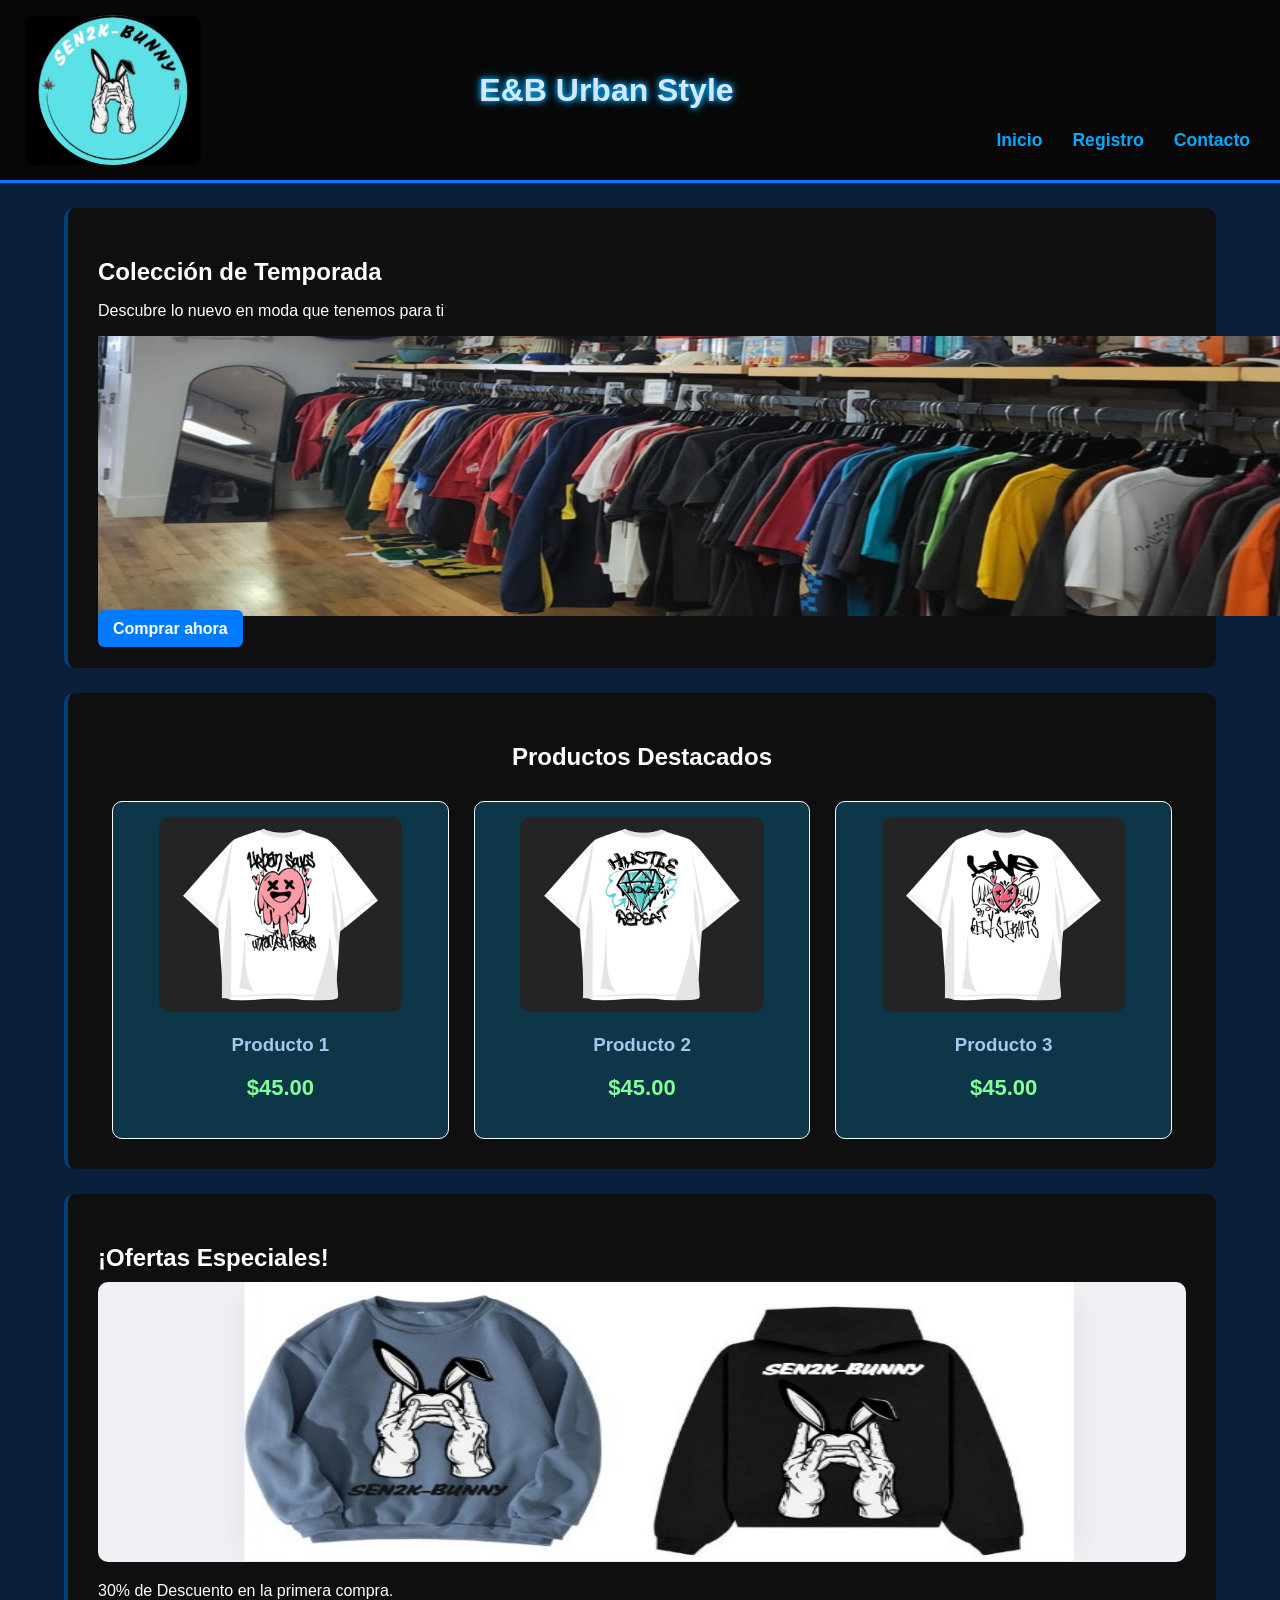
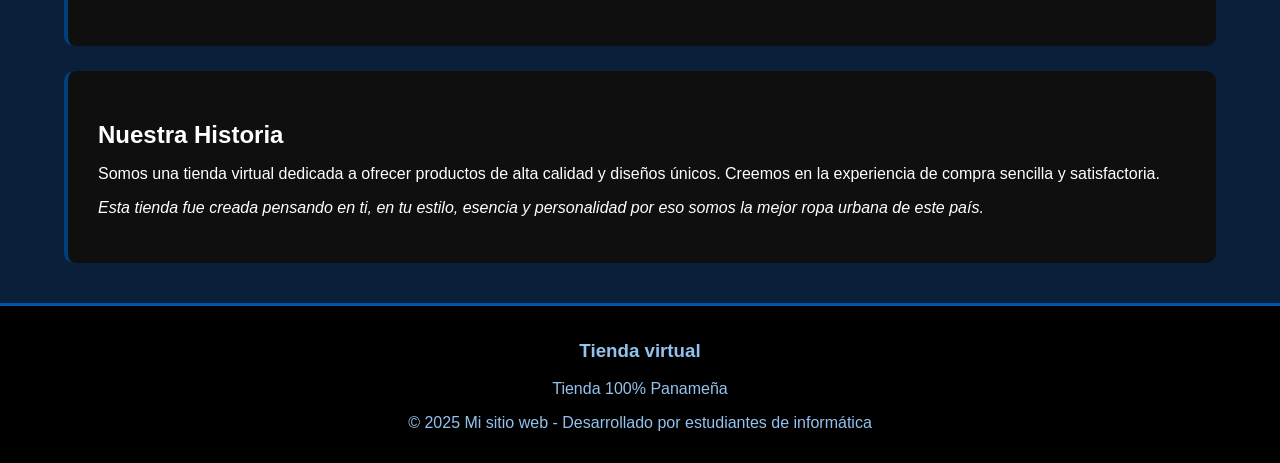
<file: index.html>
<!DOCTYPE html>
<html lang="es">
<head>
    <meta charset="UTF-8">
    <title>Tienda Urbana - Inicio</title>
    <link rel="stylesheet" href="estilos.css"> 
</head>                                                                                                                                                                                                     
<body>

    <header id="cabecera-principal">

        <div class="header-contenedor">

            <img src="foto.jpeg" class="header-imagen" alt="500" height="500">

            <h1 class="header-titulo">E&B Urban Style</h1>

            <nav class="menu-navegacion">
                <ul>
                    <li><a href="index.html">Inicio</a></li>
                    <li><a href="registro.html">Registro</a></li>
                    <li><a href="contacto.html">Contacto</a></li>
                </ul>
            </nav>

        </div>

    </header>


    <main class="contenedor-principal">
        
        <section id="seccion-hero" class="seccion-destacada">
            <h2>Colección de Temporada</h2>
            <p>Descubre lo nuevo en moda que tenemos para ti</p>
            <img src="heroo.jpeg" alt="Persona usando la última colección de ropa" width="1300" height="280">
            <a href="tienda.html" class="boton-comprar">Comprar ahora</a>
        </section>

        <section id="productos-destacados" class="seccion-productos">
            <h2 style="text-align:center;">Productos Destacados</h2>

            <div class="cuadricula-productos">

                <a href="producto1.html" class="producto-item">
                    <img src="producto1.jpeg" alt="Producto 1">
                    <h3>Producto 1</h3>
                    <p class="precio">$45.00</p>
                </a>

                <a href="producto2.html" class="producto-item">
                    <img src="producto2.jpeg" alt="Producto 2">
                    <h3>Producto 2</h3>
                    <p class="precio">$45.00</p>
                </a>

                <a href="producto3.html" class="producto-item">
                    <img src="producto3.jpeg" alt="Producto 3">
                    <h3>Producto 3</h3>
                    <p class="precio">$45.00</p>
                </a>

            </div>
            
        </section>

        <section id="promociones-banner" class="seccion-banner">
            <h2>¡Ofertas Especiales!</h2>
            <img src="ofertas.jpeg" alt="Banner con 30% de descuento en artículos seleccionados" width="250" height="280">
            <p>30% de Descuento en la primera compra.</p>
        </section>

        <section id="sobre-nosotros-resumen" class="seccion-resumen">
            <h2>Nuestra Historia</h2>
            <p>Somos una tienda virtual dedicada a ofrecer productos de alta calidad y diseños únicos. Creemos en la experiencia de compra sencilla y satisfactoria.</p>
            <p class="cita-destacada"><i>Esta tienda fue creada pensando en ti, en tu estilo, esencia y personalidad por eso somos la mejor ropa urbana de este país. </i></p>
        </section>
    </main>

    <footer id="pie-de-pagina">
        <div class="redes-sociales">
            <h3>Tienda virtual</h3>
            <p>Tienda 100% Panameña</p>
        </div>
        <p>&copy; 2025 Mi sitio web - Desarrollado por estudiantes de informática</p>
    </footer>

</body>
</html>
</file>
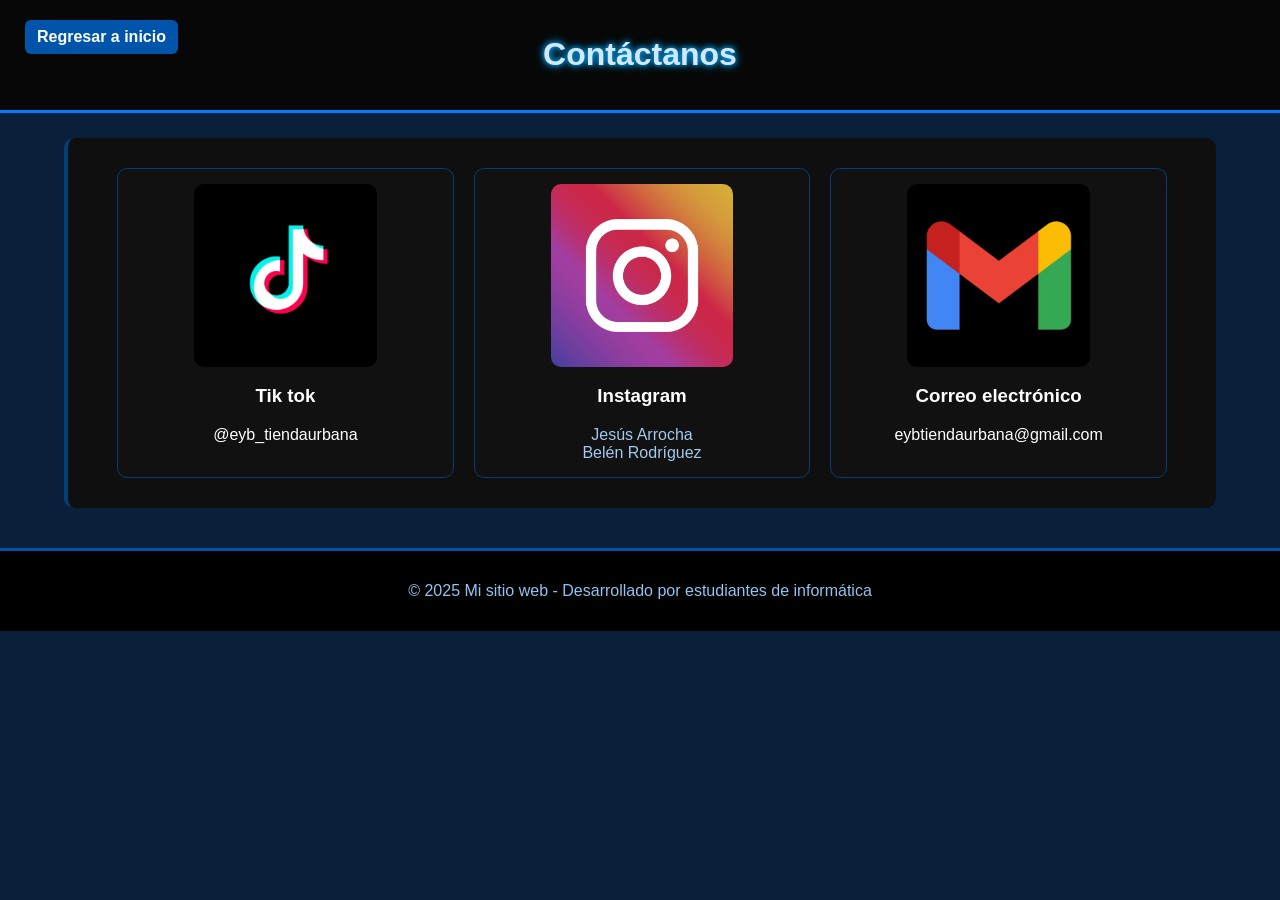
<file: contacto.html>
<!DOCTYPE html>
<html lang="es">
<head>
    <meta charset="UTF-8">
    <title>Contáctanos</title>
    <link rel="stylesheet" href="estilos.css">
</head>

<body>

    <header id="cabecera-principal">
        <div class="header-contenedor">
            <h1 class="header-titulo">Contáctanos</h1>
        </div>
    </header>

    <main class="contenedor-principal">

        <section class="seccion-contactos">

            <div class="cuadricula-contactos">

                <div class="contacto-item">
                    <img src="tiktok.jpeg" class="img-contacto" alt="Contacto 1">
                    <h3>Tik tok</h3>
                    <p>@eyb_tiendaurbana</p>
                </div>

                <div class="contacto-item">
                    <img src="insta.jpeg" class="img-contacto" alt="Contacto 2">
                    <h3>Instagram</h3>
                    <a href="https://www.instagram.com/j_arrocharojas?igsh=dno0N203dWYxaHJp" target="_blank">Jesús Arrocha</a> <br>
                    <a href="https://www.instagram.com/iammarylenn?igsh=MWlnd2ltM2l3MWs2dg==" target="_blank">Belén Rodríguez</a>
                </div>

                <div class="contacto-item">
                    <img src="gmail.jpeg" class="img-contacto" alt="Contacto 3">
                    <h3>Correo electrónico</h3>
                    <p>eybtiendaurbana@gmail.com</p>
                </div>

            </div>

        </section>
<a href="index.html" class="volver-inicio">Regresar a inicio</a>
    </main>

    <footer id="pie-de-pagina">
        <p>&copy; 2025 Mi sitio web - Desarrollado por estudiantes de informática</p>
    </footer>

</body>
</html>
</file>
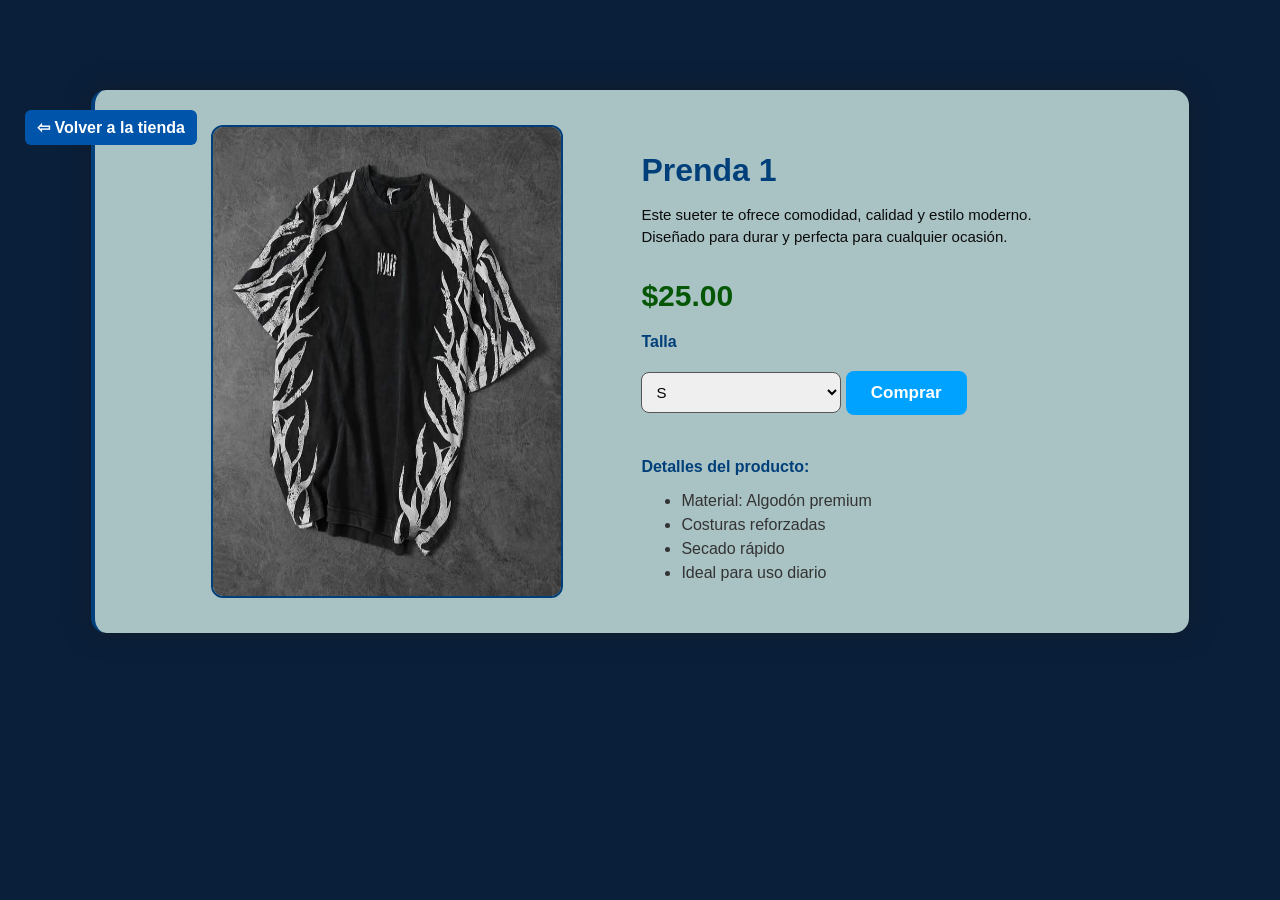
<file: prenda1.html>
<!DOCTYPE html>
<html lang="es">
<head>
    <meta charset="UTF-8">
    <title>Prenda 1</title>
    <link rel="stylesheet" href="estilos.css">
</head>

<body>

<a href="tienda.html" class="volver-inicio">⇦ Volver a la tienda</a>

<div class="prenda-contenedor">

    <!-- Imagen principal -->
    <div class="galeria">
        <img src="pro1.jpeg" class="img-principal">
    </div>

    <!-- Información -->
    <div class="info">
        <h2 class="titulo-prenda">Prenda 1</h2>

        <p class="descripcion-prenda">
            Este sueter te ofrece comodidad, calidad y estilo moderno.<br>  
            Diseñado para durar y perfecta para cualquier ocasión.
        </p>

        <h3 class="precio-detalle">$25.00</h3>

        <label class="label-talla">Talla</label>
        <select class="select-talla">
            <option>S</option>
            <option>M</option>
            <option>L</option>
            <option>XL</option>
        </select>

        <button class="btn-comprar">Comprar</button>

        <div class="detalles-extra">
            <h4>Detalles del producto:</h4>
            <ul>
                <li>Material: Algodón premium</li>
                <li>Costuras reforzadas</li>
                <li>Secado rápido</li>
                <li>Ideal para uso diario</li>
            </ul>
        </div>

    </div>

</div>

</body>
</html>
</file>
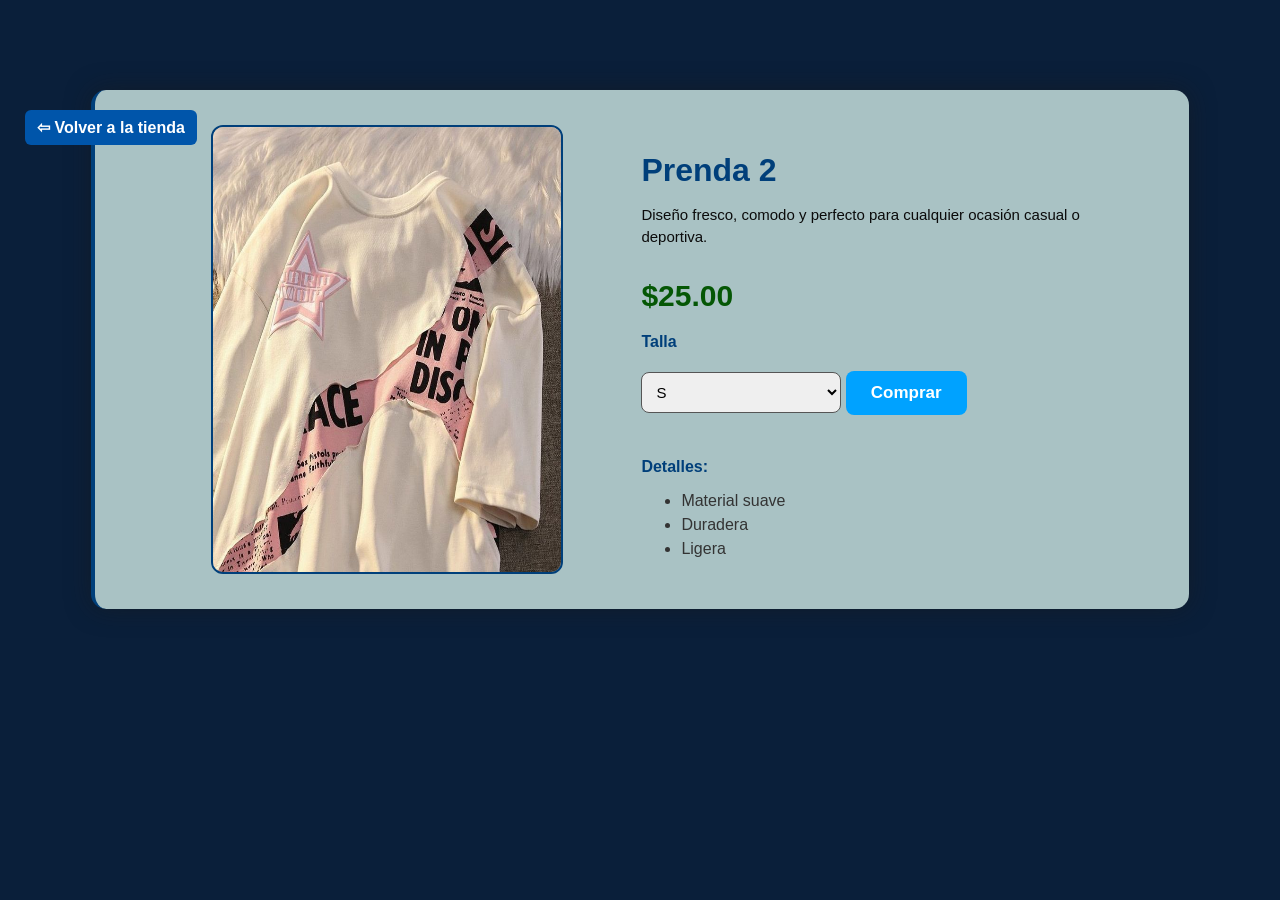
<file: prenda2.html>
<!DOCTYPE html>
<html lang="es">
<head>
    <meta charset="UTF-8">
    <title>Prenda 2</title>
    <link rel="stylesheet" href="estilos.css">
</head>

<body>

<a href="tienda.html" class="volver-inicio">⇦ Volver a la tienda</a>

<div class="prenda-contenedor">

    <div class="galeria">
        <img src="pro2.jpeg" class="img-principal">
    </div>

    <div class="info">
        <h2 class="titulo-prenda">Prenda 2</h2>

        <p class="descripcion-prenda">
            Diseño fresco, comodo y perfecto para cualquier ocasión casual o deportiva.
        </p>

        <h3 class="precio-detalle">$25.00</h3>

        <label class="label-talla">Talla</label>
        <select class="select-talla">
            <option>S</option><option>M</option><option>L</option><option>XL</option>
        </select>

        <button class="btn-comprar">Comprar</button>

        <div class="detalles-extra">
            <h4>Detalles:</h4>
            <ul>
                <li>Material suave</li>
                <li>Duradera</li>
                <li>Ligera</li>
            </ul>
        </div>

    </div>

</div>

</body>
</html>
</file>
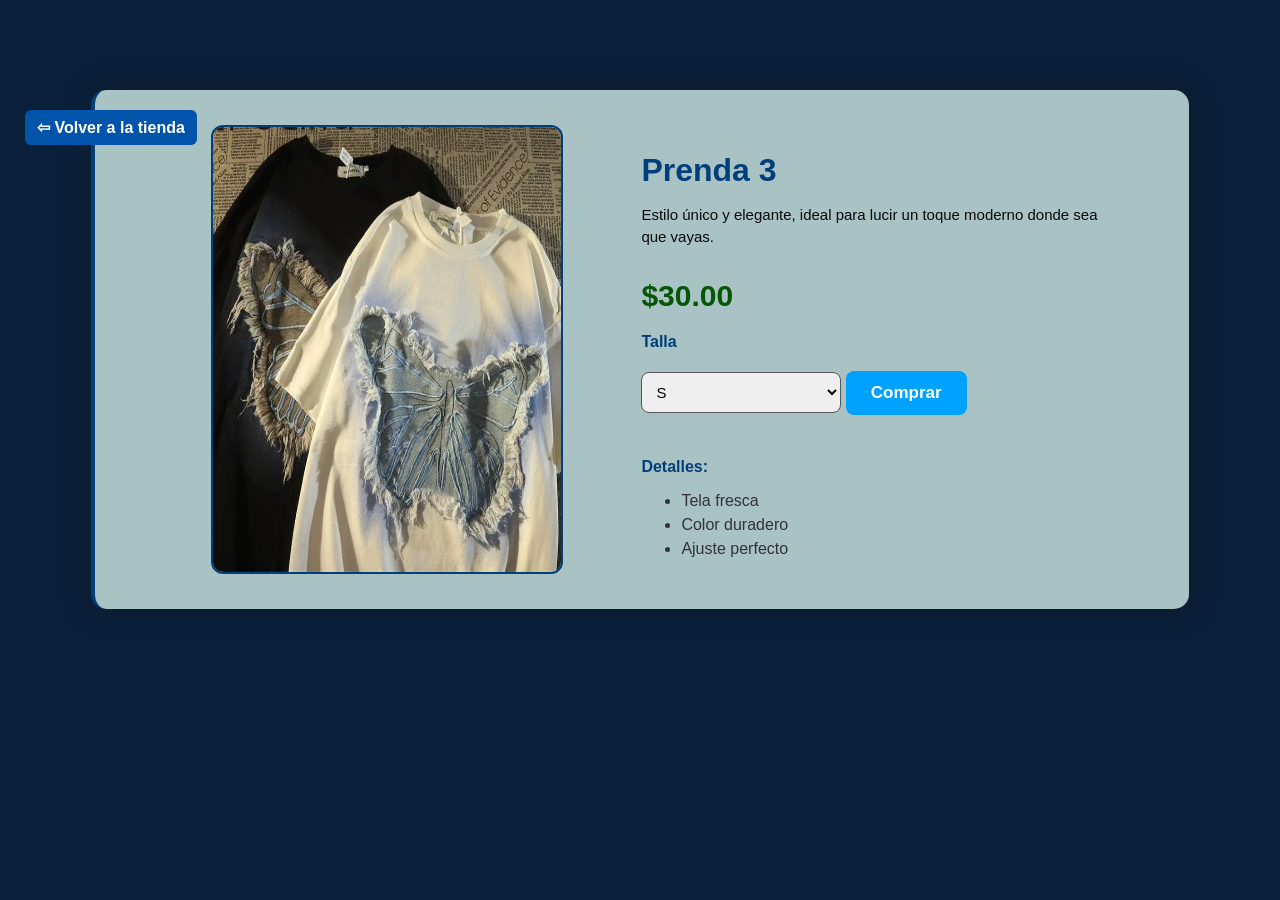
<file: prenda3.html>
<!DOCTYPE html>
<html lang="es">
<head>
    <meta charset="UTF-8">
    <title>Prenda 3</title>
    <link rel="stylesheet" href="estilos.css">
</head>

<body>

<a href="tienda.html" class="volver-inicio">⇦ Volver a la tienda</a>

<div class="prenda-contenedor">

    <div class="galeria">
        <img src="pro3.jpeg" class="img-principal">
    </div>

    <div class="info">
        <h2 class="titulo-prenda">Prenda 3</h2>

        <p class="descripcion-prenda">
            Estilo único y elegante, ideal para lucir un toque moderno donde sea que vayas.
        </p>

        <h3 class="precio-detalle">$30.00</h3>

        <label class="label-talla">Talla</label>
        <select class="select-talla">
            <option>S</option><option>M</option><option>L</option><option>XL</option>
        </select>

        <button class="btn-comprar">Comprar</button>

        <div class="detalles-extra">
            <h4>Detalles:</h4>
            <ul>
                <li>Tela fresca</li>
                <li>Color duradero</li>
                <li>Ajuste perfecto</li>
            </ul>
        </div>

    </div>

</div>

</body>
</html>
</file>
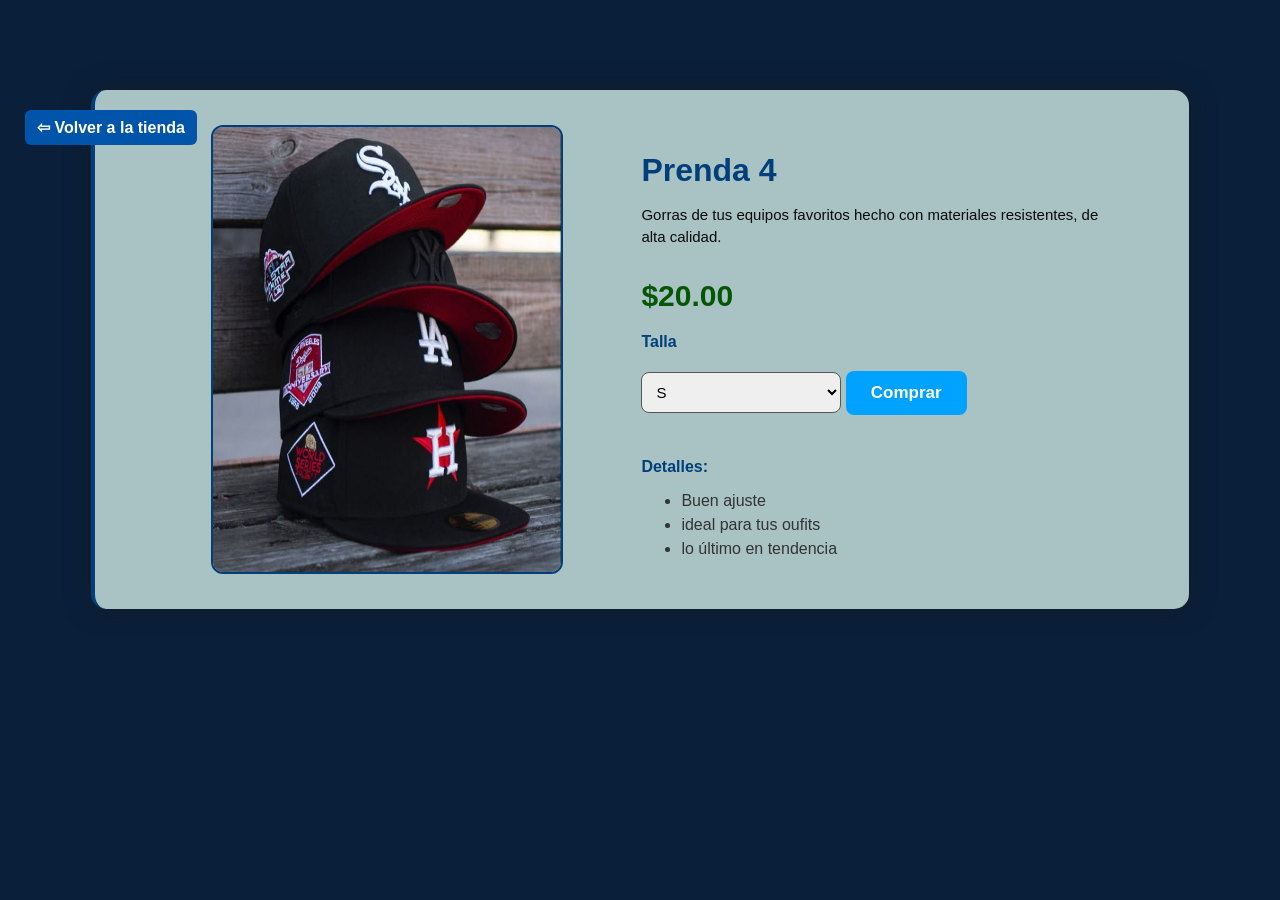
<file: prenda4.html>
<!DOCTYPE html>
<html lang="es">
<head>
    <meta charset="UTF-8">
    <title>Prenda 4</title>
    <link rel="stylesheet" href="estilos.css">
</head>

<body>

<a href="tienda.html" class="volver-inicio">⇦ Volver a la tienda</a>

<div class="prenda-contenedor">

    <div class="galeria">
        <img src="pro4.jpeg" class="img-principal">
    </div>

    <div class="info">
        <h2 class="titulo-prenda">Prenda 4</h2>

        <p class="descripcion-prenda">
            Gorras de tus equipos favoritos hecho con materiales resistentes, de alta calidad.
        </p>

        <h3 class="precio-detalle">$20.00</h3>

        <label class="label-talla">Talla</label>
        <select class="select-talla">
            <option>S</option><option>M</option><option>L</option><option>XL</option>
        </select>

        <button class="btn-comprar">Comprar</button>

        <div class="detalles-extra">
            <h4>Detalles:</h4>
            <ul>
                <li>Buen ajuste</li>
                <li>ideal para tus oufits</li>
                <li>lo último en tendencia</li>
            </ul>
        </div>

    </div>

</div>

</body>
</html>
</file>
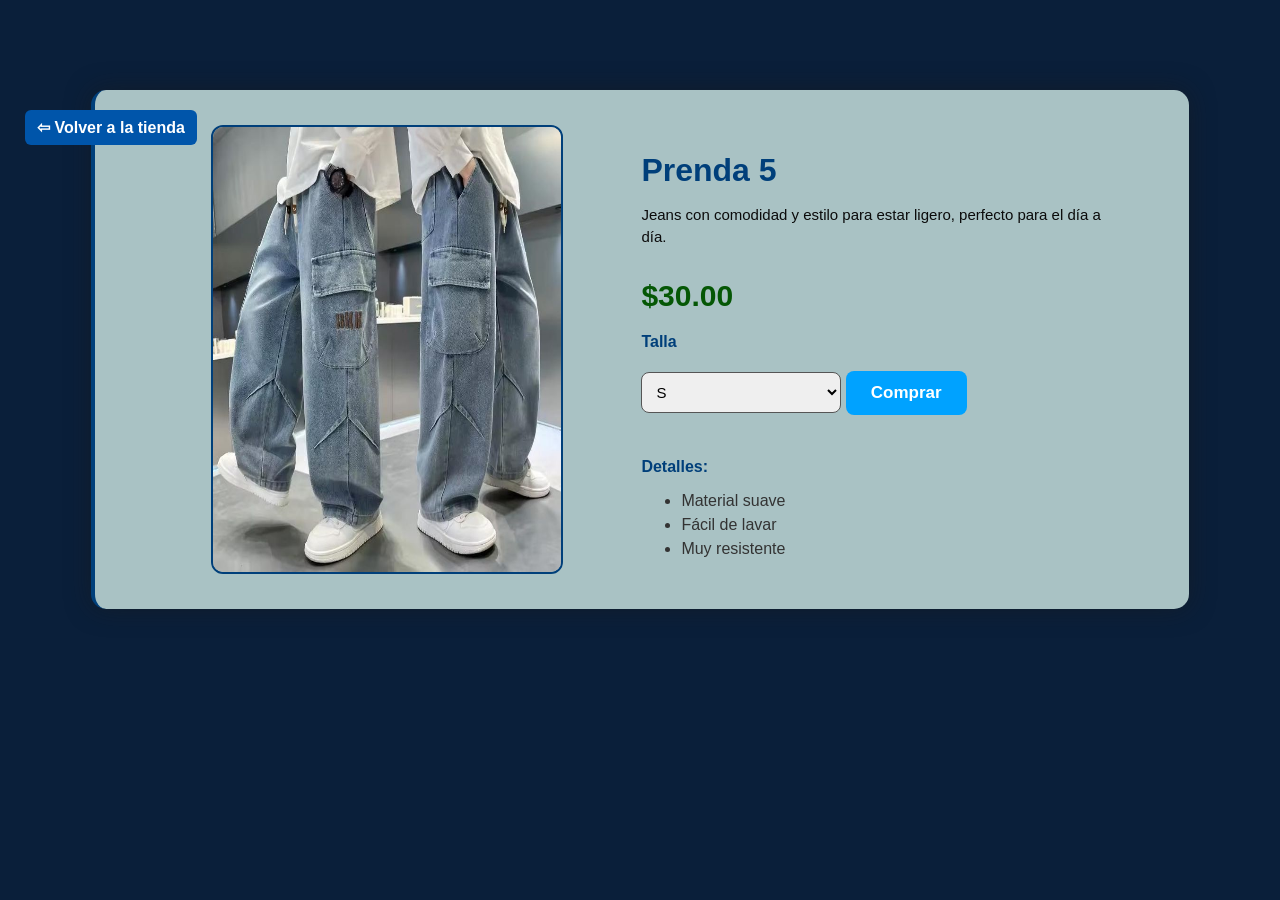
<file: prenda5.html>
<!DOCTYPE html>
<html lang="es">
<head>
    <meta charset="UTF-8">
    <title>Prenda 5</title>
    <link rel="stylesheet" href="estilos.css">
</head>

<body>

<a href="tienda.html" class="volver-inicio">⇦ Volver a la tienda</a>

<div class="prenda-contenedor">

    <div class="galeria">
        <img src="pro5.jpeg" class="img-principal">
    </div>

    <div class="info">
        <h2 class="titulo-prenda">Prenda 5</h2>

        <p class="descripcion-prenda">
           Jeans con comodidad y estilo para estar ligero, perfecto para el día a día.
        </p>

        <h3 class="precio-detalle">$30.00</h3>

        <label class="label-talla">Talla</label>
        <select class="select-talla">
            <option>S</option><option>M</option><option>L</option><option>XL</option>
        </select>

        <button class="btn-comprar">Comprar</button>

        <div class="detalles-extra">
            <h4>Detalles:</h4>
            <ul>
                <li>Material suave</li>
                <li>Fácil de lavar</li>
                <li>Muy resistente</li>
            </ul>
        </div>

    </div>

</div>

</body>
</html>
</file>
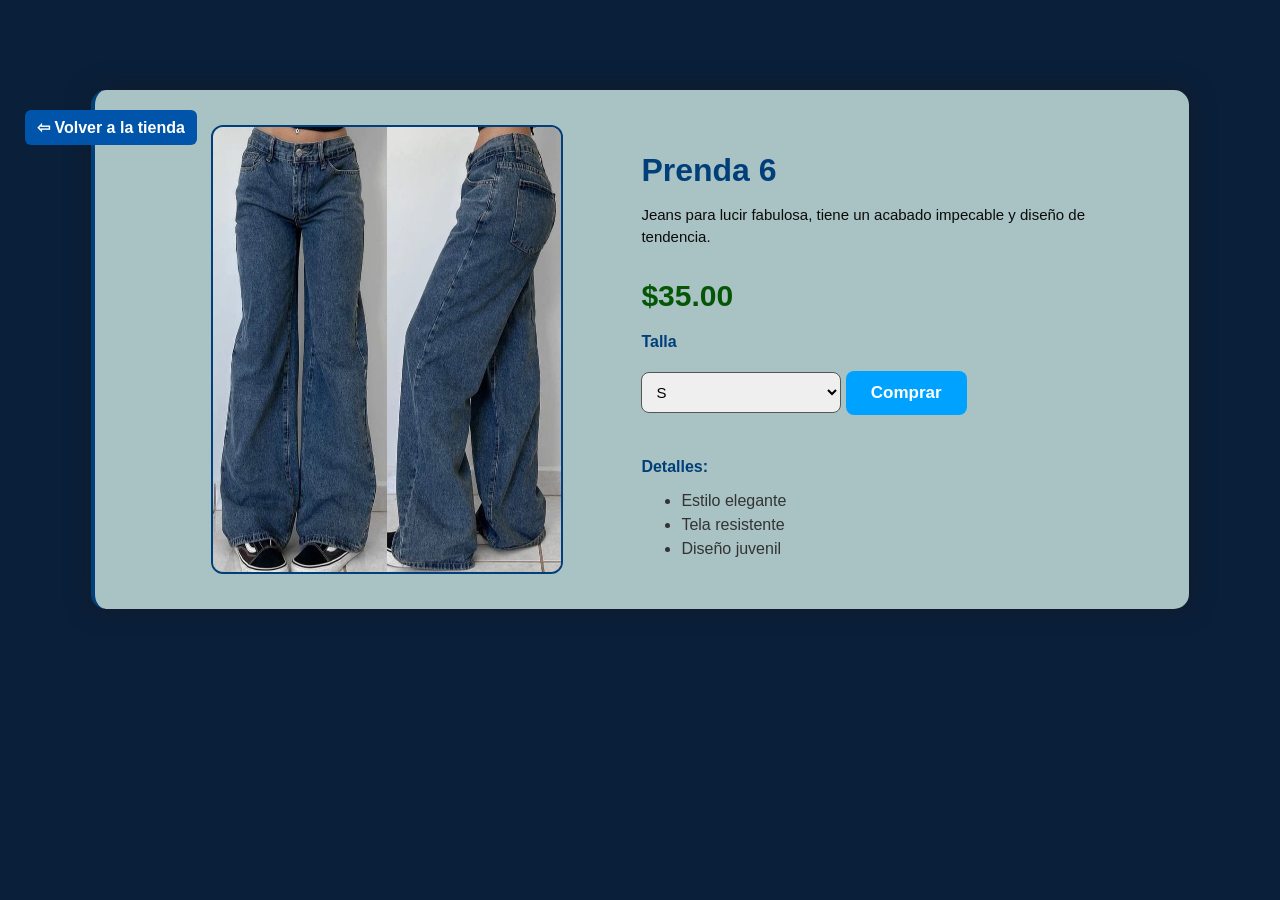
<file: prenda6.html>
<!DOCTYPE html>
<html lang="es">
<head>
    <meta charset="UTF-8">
    <title>Prenda 6</title>
    <link rel="stylesheet" href="estilos.css">
</head>

<body>

<a href="tienda.html" class="volver-inicio">⇦ Volver a la tienda</a>

<div class="prenda-contenedor">

    <div class="galeria">
        <img src="pro6.jpeg" class="img-principal">
    </div>

    <div class="info">
        <h2 class="titulo-prenda">Prenda 6</h2>

        <p class="descripcion-prenda">
            Jeans para lucir fabulosa, tiene un acabado impecable y diseño de tendencia.
        </p>

        <h3 class="precio-detalle">$35.00</h3>

        <label class="label-talla">Talla</label>
        <select class="select-talla">
            <option>S</option><option>M</option><option>L</option><option>XL</option>
        </select>

        <button class="btn-comprar">Comprar</button>

        <div class="detalles-extra">
            <h4>Detalles:</h4>
            <ul>
                <li>Estilo elegante</li>
                <li>Tela resistente</li>
                <li>Diseño juvenil</li>
            </ul>
        </div>

    </div>

</div>

</body>
</html>
</file>
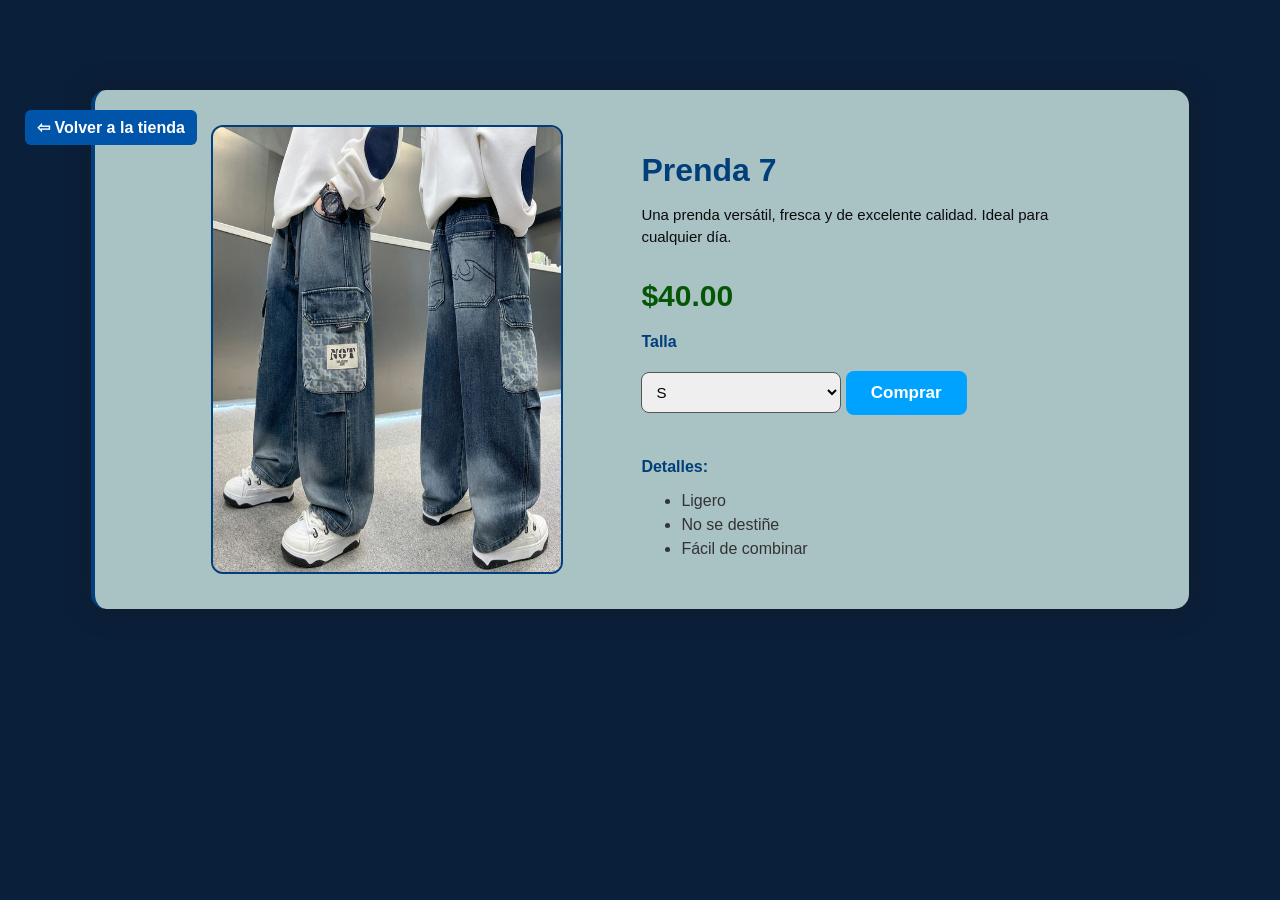
<file: prenda7.html>
<!DOCTYPE html>
<html lang="es">
<head>
    <meta charset="UTF-8">
    <title>Prenda 7</title>
    <link rel="stylesheet" href="estilos.css">
</head>

<body>

<a href="tienda.html" class="volver-inicio">⇦ Volver a la tienda</a>

<div class="prenda-contenedor">

    <div class="galeria">
        <img src="pro7.jpeg" class="img-principal">
    </div>

    <div class="info">
        <h2 class="titulo-prenda">Prenda 7</h2>

        <p class="descripcion-prenda">
            Una prenda versátil, fresca y de excelente calidad. Ideal para cualquier día.
        </p>

        <h3 class="precio-detalle">$40.00</h3>

        <label class="label-talla">Talla</label>
        <select class="select-talla">
            <option>S</option><option>M</option><option>L</option><option>XL</option>
        </select>

        <button class="btn-comprar">Comprar</button>

        <div class="detalles-extra">
            <h4>Detalles:</h4>
            <ul>
                <li>Ligero</li>
                <li>No se destiñe</li>
                <li>Fácil de combinar</li>
            </ul>
        </div>

    </div>

</div>

</body>
</html>
</file>
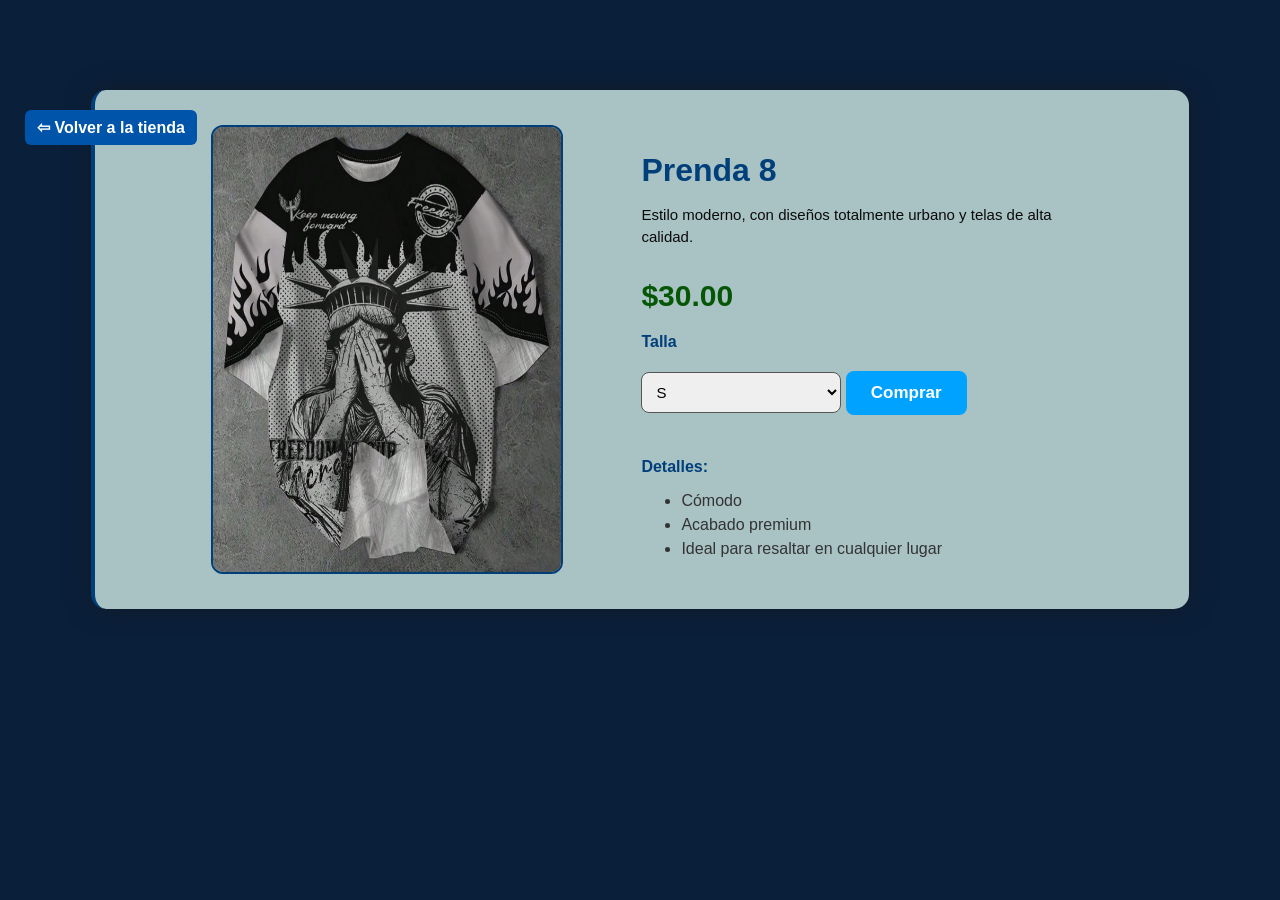
<file: prenda8.html>
<!DOCTYPE html>
<html lang="es">
<head>
    <meta charset="UTF-8">
    <title>Prenda 8</title>
    <link rel="stylesheet" href="estilos.css">
</head>

<body>

<a href="tienda.html" class="volver-inicio">⇦ Volver a la tienda</a>

<div class="prenda-contenedor">

    <div class="galeria">
        <img src="pro8.jpeg" class="img-principal">
    </div>

    <div class="info">
        <h2 class="titulo-prenda">Prenda 8</h2>

        <p class="descripcion-prenda">
            Estilo moderno, con diseños totalmente urbano y telas de alta calidad.
        </p>

        <h3 class="precio-detalle">$30.00</h3>

        <label class="label-talla">Talla</label>
        <select class="select-talla">
            <option>S</option><option>M</option><option>L</option><option>XL</option>
        </select>

        <button class="btn-comprar">Comprar</button>

        <div class="detalles-extra">
            <h4>Detalles:</h4>
            <ul>
                <li>Cómodo</li>
                <li>Acabado premium</li>
                <li>Ideal para resaltar en cualquier lugar</li>
            </ul>
        </div>

    </div>

</div>

</body>
</html>
</file>
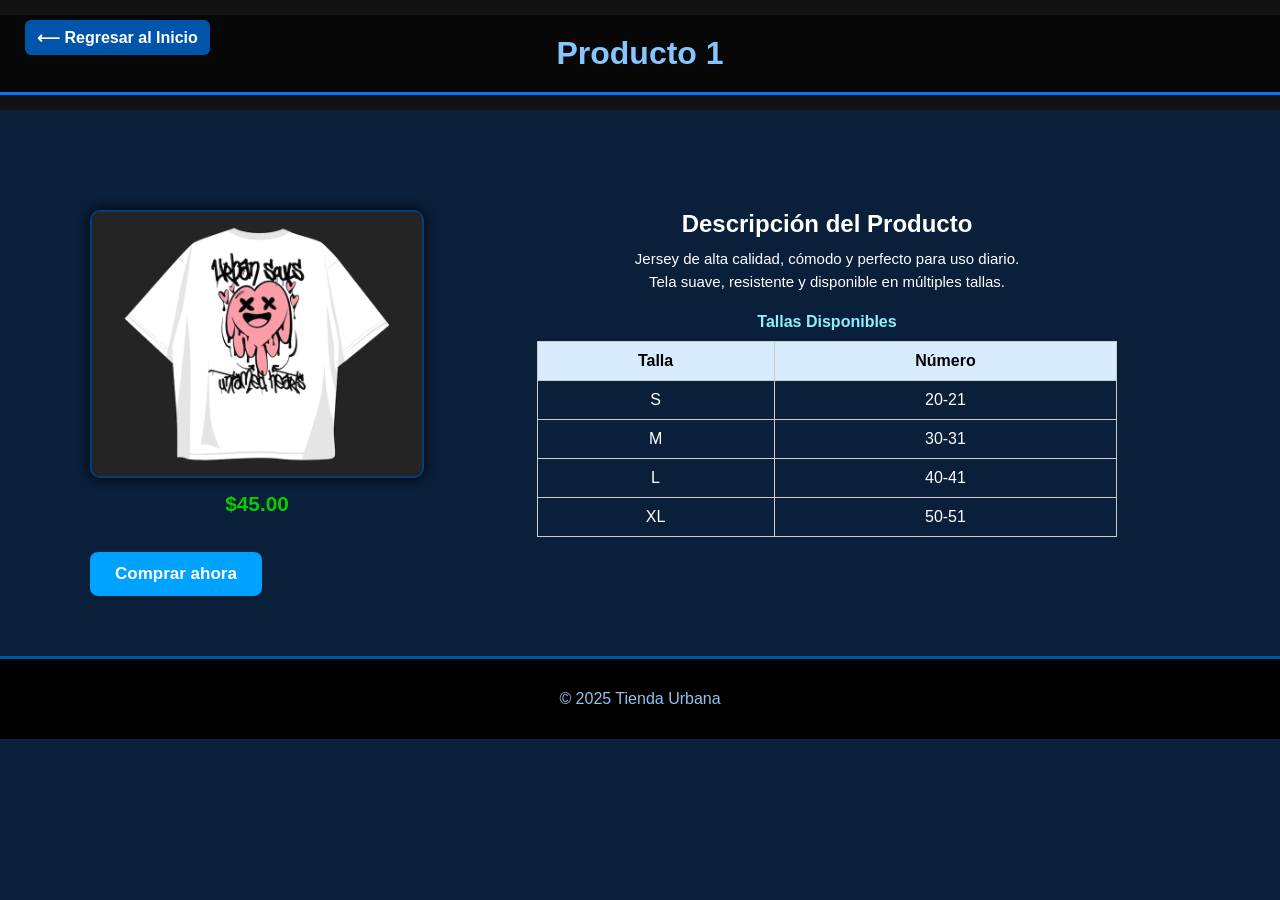
<file: producto1.html>
<!DOCTYPE html>
<html lang="es">
<head>
    <meta charset="UTF-8">
    <title>Producto 1</title>
    <link rel="stylesheet" href="estilos.css">
</head>

<body>

    <a href="index.html" class="volver-inicio">⟵ Regresar al Inicio</a>

    <header class="header-producto">
        <h1>Producto 1</h1>
    </header>

    <main class="contenedor-producto">

        <div class="producto-detalle">

            <div class="producto-imagen">
                <img src="producto1.jpeg" alt="Prenda 1">
                <p class="precio">$45.00</p>

                <button class="btn-comprar">Comprar ahora</button>
            </div>

            <div class="producto-info">

                <h2 class="titulo-descripcion">Descripción del Producto</h2>

                <p class="descripcion">
                    Jersey de alta calidad, cómodo y perfecto para uso diario. <br>
                    Tela suave, resistente y disponible en múltiples tallas.
                </p>

                <table class="tabla-stock">
                    <caption>Tallas Disponibles</caption>
                    <tr>
                        <th>Talla</th>
                        <th>Número</th>
                    </tr>
                    <tr>
                        <td>S</td>
                        <td>20-21</td>
                    </tr>
                    <tr>
                        <td>M</td>
                        <td>30-31</td>
                    </tr>
                    <tr>
                        <td>L</td>
                        <td>40-41</td>
                    </tr>
                    <tr>
                        <td>XL</td>
                        <td>50-51</td>
                    </tr>
                </table>

            </div>

        </div>

    </main>

    <footer id="pie-de-pagina">
        <p>&copy; 2025 Tienda Urbana</p>
    </footer>

</body>
</html>
</file>
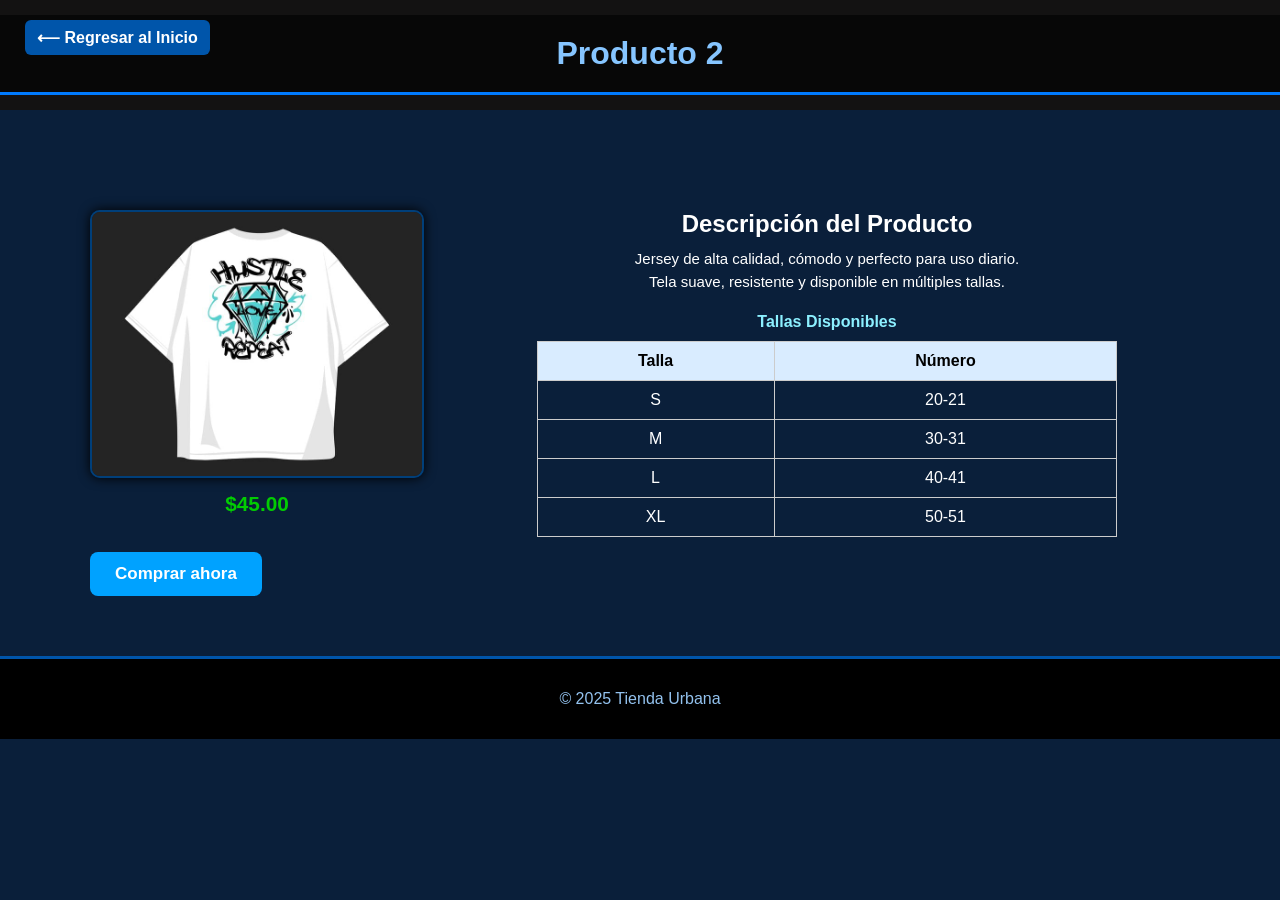
<file: producto2.html>
<!DOCTYPE html>
<html lang="es">
<head>
    <meta charset="UTF-8">
    <title>Producto 2</title>
    <link rel="stylesheet" href="estilos.css">
</head>

<body>

    <a href="index.html" class="volver-inicio">⟵ Regresar al Inicio</a>

    <header class="header-producto">
        <h1>Producto 2</h1>
    </header>

    <main class="contenedor-producto">

        <div class="producto-detalle">

            <div class="producto-imagen">
                <img src="producto2.jpeg" alt="Prenda 2">
                <p class="precio">$45.00</p>

                <button class="btn-comprar">Comprar ahora</button>
            </div>

            <div class="producto-info">

                <h2 class="titulo-descripcion">Descripción del Producto</h2>

                <p class="descripcion">
                    Jersey de alta calidad, cómodo y perfecto para uso diario. <br>
                    Tela suave, resistente y disponible en múltiples tallas.
                </p>

                <table class="tabla-stock">
                    <caption>Tallas Disponibles</caption>
                    <tr>
                        <th>Talla</th>
                        <th>Número</th>
                    </tr>
                    <tr>
                        <td>S</td>
                        <td>20-21</td>
                    </tr>
                    <tr>
                        <td>M</td>
                        <td>30-31</td>
                    </tr>
                    <tr>
                        <td>L</td>
                        <td>40-41</td>
                    </tr>
                    <tr>
                        <td>XL</td>
                        <td>50-51</td>
                    </tr>
                </table>

            </div>

        </div>

    </main>

    <footer id="pie-de-pagina">
        <p>&copy; 2025 Tienda Urbana</p>
    </footer>

</body>
</html>
</file>
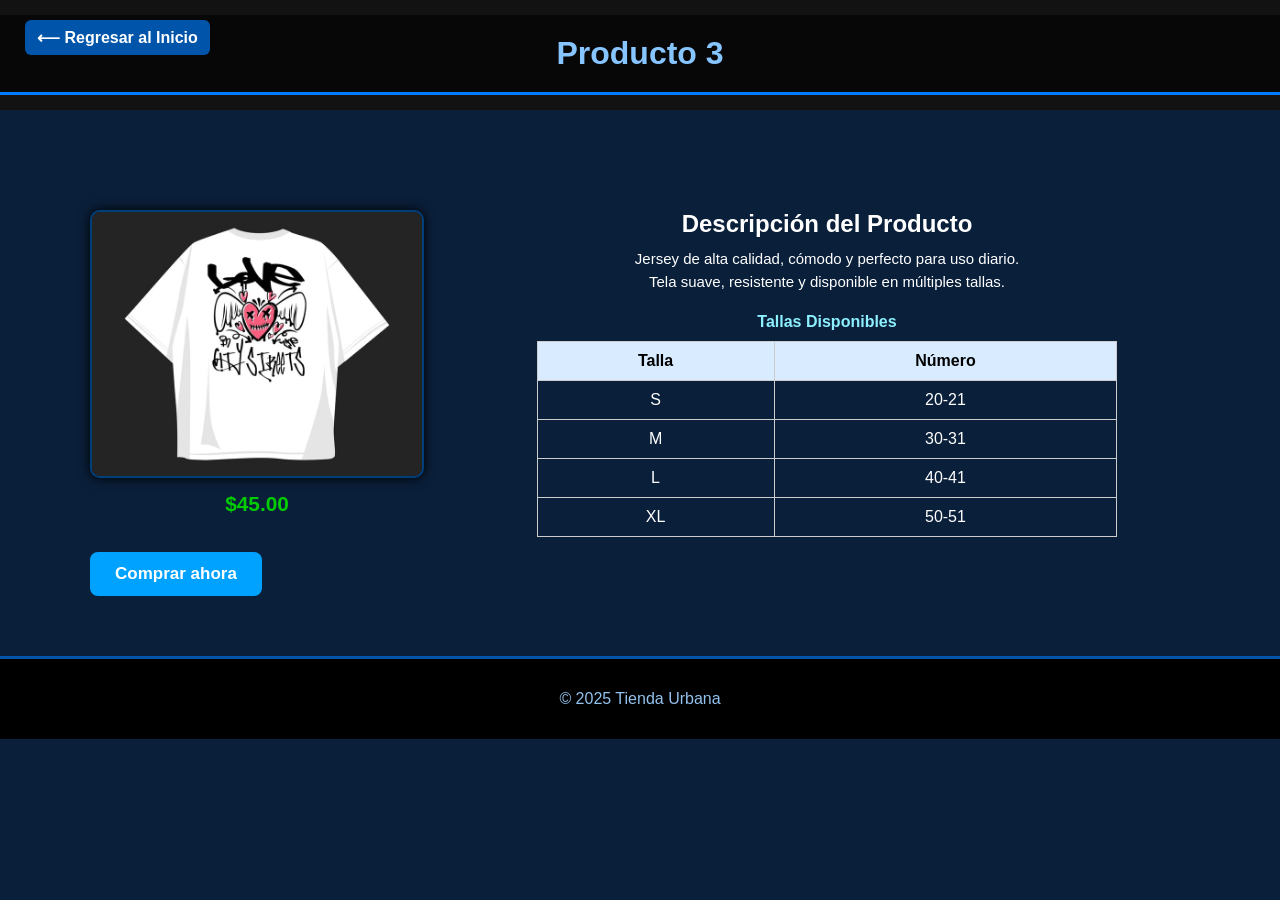
<file: producto3.html>
<!DOCTYPE html>
<html lang="es">
<head>
    <meta charset="UTF-8">
    <title>Producto 3</title>
    <link rel="stylesheet" href="estilos.css">
</head>

<body>

    <a href="index.html" class="volver-inicio">⟵ Regresar al Inicio</a>

    <header class="header-producto">
        <h1>Producto 3</h1>
    </header>

    <main class="contenedor-producto">

        <div class="producto-detalle">

            <div class="producto-imagen">
                <img src="producto3.jpeg" alt="Prenda 3">
                <p class="precio">$45.00</p>

                <button class="btn-comprar">Comprar ahora</button>
            </div>

            <div class="producto-info">

                <h2 class="titulo-descripcion">Descripción del Producto</h2>

                <p class="descripcion">
                    Jersey de alta calidad, cómodo y perfecto para uso diario. <br>
                    Tela suave, resistente y disponible en múltiples tallas.
                </p>

                <table class="tabla-stock">
                    <caption>Tallas Disponibles</caption>
                    <tr>
                        <th>Talla</th>
                        <th>Número</th>
                    </tr>
                    <tr>
                        <td>S</td>
                        <td>20-21</td>
                    </tr>
                    <tr>
                        <td>M</td>
                        <td>30-31</td>
                    </tr>
                    <tr>
                        <td>L</td>
                        <td>40-41</td>
                    </tr>
                    <tr>
                        <td>XL</td>
                        <td>50-51</td>
                    </tr>
                </table>

            </div>

        </div>

    </main>

    <footer id="pie-de-pagina">
        <p>&copy; 2025 Tienda Urbana</p>
    </footer>

</body>
</html>
</file>
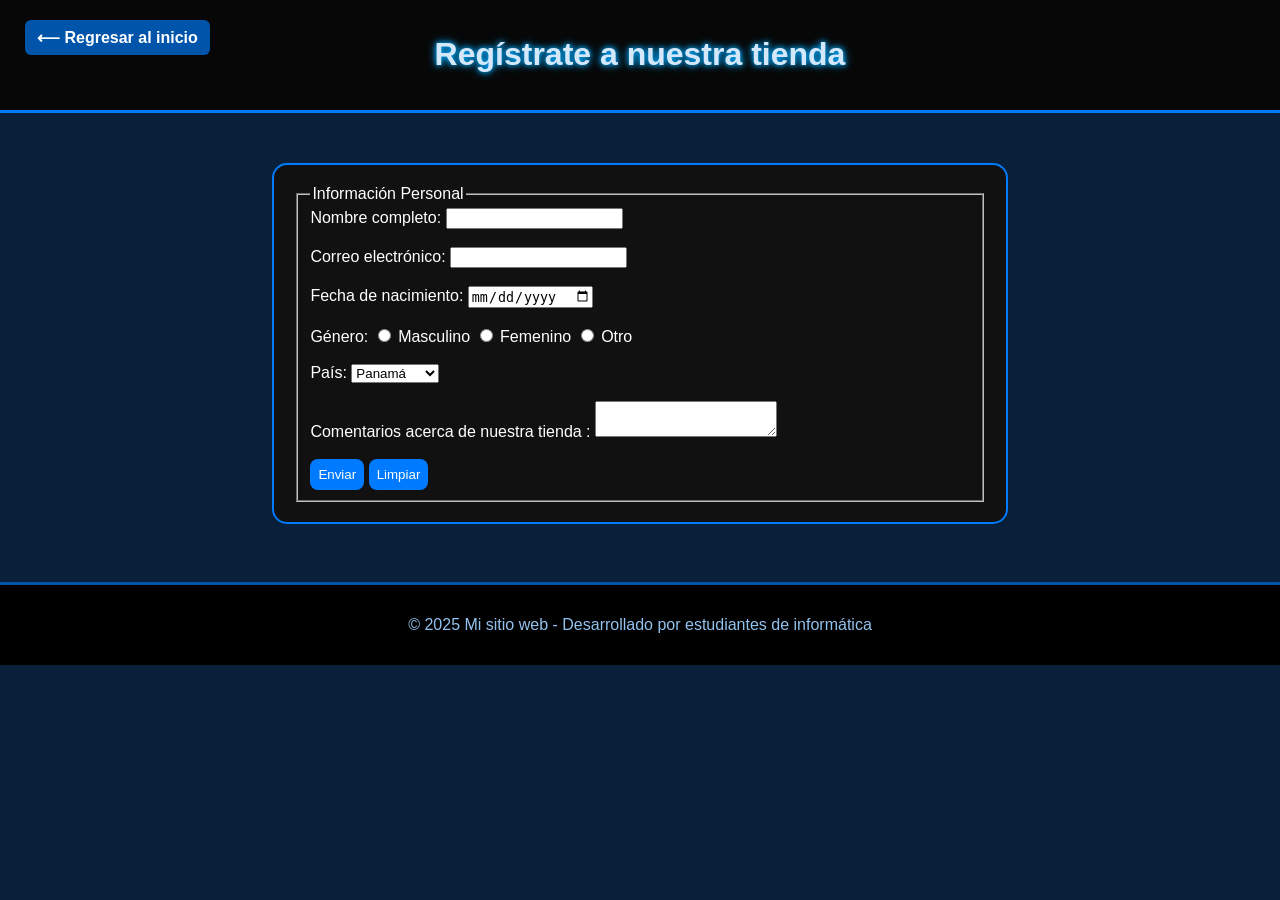
<file: registro.html>
<!DOCTYPE html>
<html lang="es">
<head>
    <meta charset="UTF-8">
    <title>Formulario de Registro</title>
    <link rel="stylesheet" href="estilos.css"> 
</head>
<body>
    <header id="cabecera-principal">
        <div class="header-contenedor">
            <h1 class="header-titulo">Regístrate a nuestra tienda</h1>
        </div>
    </header>


    <main class="contenedor-principal">

        <a href="index.html" class="volver-inicio">⟵ Regresar al inicio</a>

        

        <form action="#" method="post" class="formulario-registro">
            <fieldset>
                <legend>Información Personal</legend>

                <label for="nombre">Nombre completo:</label>
                <input type="text" id="nombre" name="nombre"><br><br>

                <label for="correo">Correo electrónico:</label>
                <input type="email" id="correo" name="correo"><br><br>

                <label for="fecha-nacimiento">Fecha de nacimiento:</label>
                <input type="date" id="fecha-nacimiento" name="fecha-nacimiento"><br><br>

                <label>Género:</label>
                <input type="radio" id="generom" name="genero"> 
                <label for="generom">Masculino</label>

                <input type="radio" id="generof" name="genero"> 
                <label for="generof">Femenino</label>

                <input type="radio" id="generoo" name="genero"> 
                <label for="generoo">Otro</label><br><br>

                <label for="pais">País:</label>
                <select id="pais" name="pais">
                    <option value="Panamá">Panamá</option>
                    <option value="Costa Rica">Costa Rica</option>
                    <option value="Otro">Otro</option>
                </select><br><br>

                <label for="Comentarios">Comentarios acerca de nuestra tienda :</label>
                <textarea id="Comentarios" name="Comentarios"></textarea><br><br>

                <input type="submit" value="Enviar" class="boton-formulario">
                <input type="reset" value="Limpiar" class="boton-formulario"><br>
            </fieldset>
        </form>

    </main>
<br>
    <footer id="pie-de-pagina">
        <p>&copy; 2025 Mi sitio web - Desarrollado por estudiantes de informática</p>
    </footer>

</body>
</html>
</file>
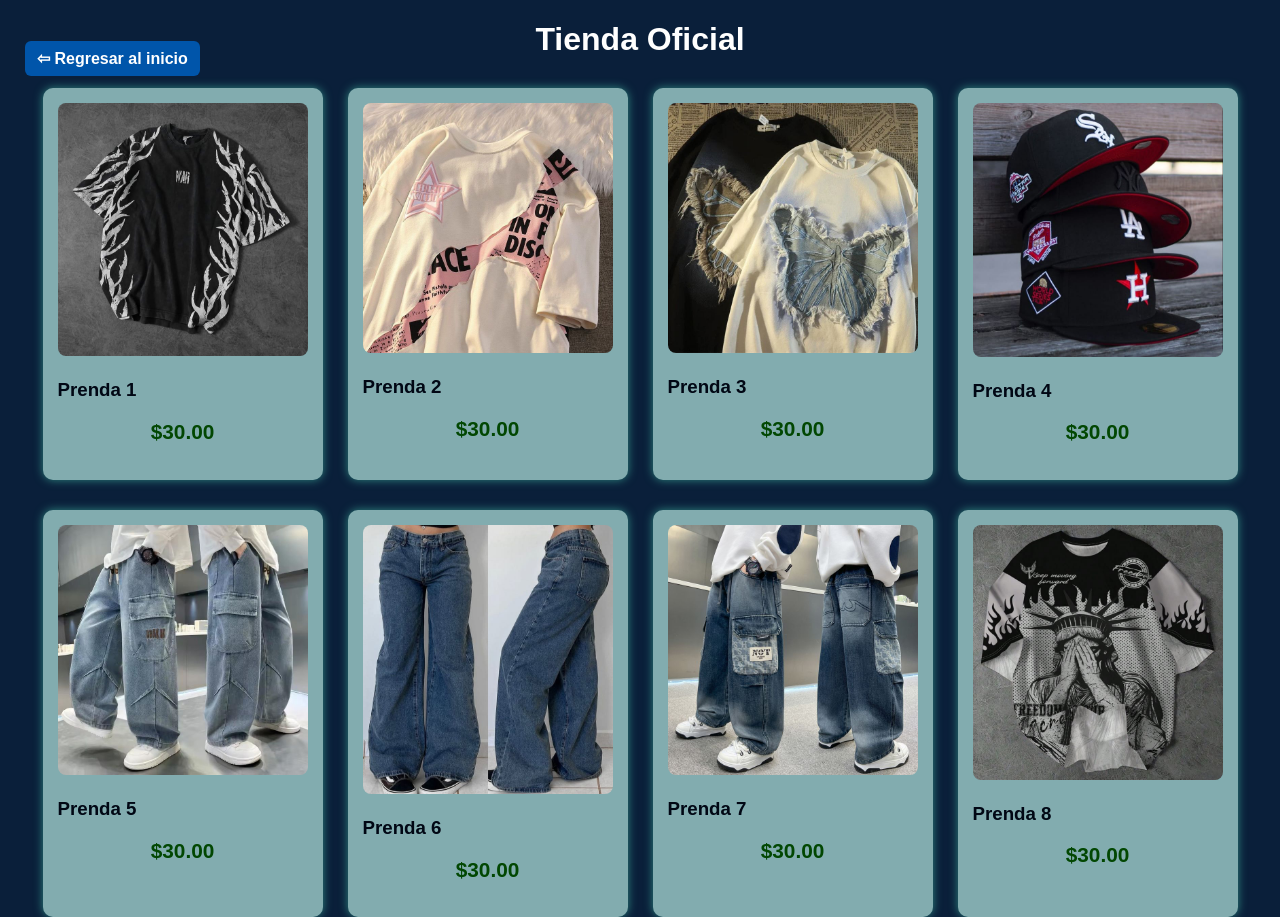
<file: tienda.html>
<!DOCTYPE html>
<html lang="es">
<head>
    <meta charset="UTF-8">
    <title>Tienda</title>
    <link rel="stylesheet" href="estilos.css">
</head>

<body>

<a href="index.html" class="volver-inicio">⇦ Regresar al inicio</a>

<h1 class="titulo-seccion" align="center">Tienda Oficial</h1>

<div class="cuadricula-productos">

    <a href="prenda1.html" class="prenda-item">
        <img src="pro1.jpeg" alt="Prenda 1">
        <h3>Prenda 1</h3>
        <p class="precio">$30.00</p>
    </a>

    <a href="prenda2.html" class="prenda-item">
        <img src="pro2.jpeg" alt="Prenda 2">
        <h3>Prenda 2</h3>
        <p class="precio">$30.00</p>
    </a>

    <a href="prenda3.html" class="prenda-item">
        <img src="pro3.jpeg" alt="Prenda 3">
        <h3>Prenda 3</h3>
        <p class="precio">$30.00</p>
    </a>
<a href="prenda4.html" class="prenda-item">
        <img src="pro4.jpeg" alt="Prenda 4">
        <h3>Prenda 4</h3>
        <p class="precio">$30.00</p>
    </a>
</div>

<div class="cuadricula-productos">

    <a href="prenda5.html" class="prenda-item">
        <img src="pro5.jpeg" alt="Prenda 5">
        <h3>Prenda 5</h3>
        <p class="precio">$30.00</p>
    </a>

    <a href="prenda6.html" class="prenda-item">
        <img src="pro6.jpeg" alt="Prenda 6">
        <h3>Prenda 6</h3>
        <p class="precio">$30.00</p>
    </a>

    <a href="prenda7.html" class="prenda-item">
        <img src="pro7.jpeg" alt="Prenda 7">
        <h3>Prenda 7</h3>
        <p class="precio">$30.00</p>
    </a>

    <a href="prenda8.html" class="prenda-item">
        <img src="pro8.jpeg" alt="Prenda 8">
        <h3>Prenda 8</h3>
        <p class="precio">$30.00</p>
    </a>

</div>

</body>
</html>
</file>
<file: estilos.css>
/* Estilo general */
body {
    background-color: #0a1f3a;
    color: white;
    font-family: Arial, Helvetica, sans-serif;
    margin: 0;
    padding: 0%;
}

/* links */
a {
    color: #a3c9ec;
    text-decoration: none;
    transition: 0.3s;
}

a:hover {
    color: #fff;
}

/* HEADER */

#cabecera-principal {
    background-color: #070707;
    color: #8ebfee;
    padding: 0; /* Lo controlo en header-contenedor */
    border-bottom: 3px solid #007bff;
}

/* Contenedor del header */
.header-contenedor {
    display: flex;
    justify-content: space-between;
    align-items: center;
    padding: 15px 25px;
}

/* Imagen izquierda */
.header-imagen {
    border-radius: 10px;
    height: 150px;
    margin-right: 20px;
}

/* Título centro */
.header-titulo {
    font-size: 2rem;
    color: #d5e8fa;
    text-align: center;
    flex-grow: 1;
    text-shadow: 0 0 5px #00aaff, 0 0 10px #00aaff;
}

/* Menú a la derecha */
.menu-navegacion{
    margin-top: 100px;
}

.menu-navegacion ul {
    list-style: none;
    display: flex;
    gap: 20px;
    padding: 0;
    margin: 0;
}

.menu-navegacion li {
    display: inline-block;
}

.menu-navegacion a {
    font-size: 1.1rem;
    color: #00aaff;
    font-weight: bold;
    margin: 0 5px;
    text-decoration: none;
}

.menu-navegacion a:hover {
    color: white;
}

/* CONTENIDO PRINCIPAL */
.contenedor-principal {
    width: 90%;
    margin: auto;
}

/* secciones */
.seccion-destacada,
.seccion-productos,
.seccion-banner,
.seccion-resumen {
    background-color: #0f0f0f;
    margin-top: 25px;
    padding: 30px;
    border-radius: 10px;
    border-left: 4px solid #003f7a;
}

/* títulos */
h2 { 
    color: #fff;
    margin-bottom: 10px;
}

h2:hover{
    color: #292929;
}

/* Botón comprar */
.boton-comprar {
    background-color: #007bff;
    color: white;
    padding: 10px 15px;
    text-decoration: none;
    font-weight: bold;
    border-radius: 6px;
}

.boton-comprar:hover {
    background-color: #0055aa;
}

/* Productos */
.cuadricula-productos {
    display: flex;
    gap: 20px;
    justify-content: center;
}

.producto-item {
    background-color: #0d3648;
    padding: 15px;
    width: 28%;
    border-radius: 10px;
    border: 1px solid #f9fbfa;
    text-align: center;
    transition: 0.3s;
    display: block; 
}

.producto-item:hover {
    transform: scale(1.04);
    border-color: #007bff;
}

.producto-item img {
    width: 80%;
    border-radius: 10px;
}

.precio {
    color: #227202;
    font-weight: bold;
    margin-top: 10px;
}

/* Tabla */
.tabla-stock{
    width: 70%;
    margin: 20px auto; 
    border-collapse: collapse;
    text-align: center;
}

.tabla-stock caption {
    margin-bottom: 10px;
    font-weight: bold;
    color: #3468f7;
}

.tabla-stock th {
    background-color: #003f7a;
    color: #000000;
    padding: 12px;
}

.tabla-stock td {
    border: 1px solid #555; 
    padding: 10px;
}

.tabla-stock th:hover {
    background-color: #292929;
}

/* Registro */
.formulario-registro {
    background-color: #111;
    padding: 20px;
    width: 60%;
    margin: auto;
    border-radius: 15px;
    border: 2px solid #007bff;
}

.boton-formulario {
    background-color: #007bff;
    color: white;
    padding: 8px;
    border: none;
    border-radius: 8px;
}

.boton-formulario:hover {
    background-color: #0055aa;
}
.formulario-registro {
    margin-top: 50px; 
}

/* Botón regresar */
.volver-inicio {
    display: inline-block;
    margin: 20px;
    padding: 8px 12px;
    background-color: #0055aa;
    color: white;
    text-decoration: none;
    border-radius: 8px;
}

.volver-inicio:hover {
    background-color: #003f7a;
}

/* footer */
#pie-de-pagina {
    margin-top: 40px;
    background-color: #000000;
    color: #93c2ee;
    padding: 20px;
    text-align: center;
    border-top: 3px solid #0055aa;
}

#pie-de-pagina a:hover {
    color: #0b3e9c;
}

/* banner */ 
.seccion-banner img {
    width: 100%;
    border-radius: 10px;
}

/* PRODUCTOS */

.header-producto h1 {
    text-align: center;
    padding: 20px;
    background-color: #070707;
    color: #8ebfee;
    border-bottom: 3px solid #007bff;
}

.contenedor-producto {
    width: 90%;
    margin: auto;
    padding: 20px;
}

.producto-detalle {
    display: flex;
    justify-content: space-between;
    align-items: flex-start;
    gap: 40px;
    margin-top: 20px;
}

.producto-imagen img {
    width: 320px;
    border-radius: 10px;
    border: 2px solid #003f7a;
}

.producto-imagen .precio {
    text-align: center;
    margin-top: 10px;
    font-size: 1.3rem;
    color: #02cc02;
    font-weight: bold;
}

.producto-tabla {
    width: 50%;
}

/*CONTACTOS (NUEVO)*/

.seccion-contactos {
    background-color: #0f0f0f;
    margin-top: 25px;
    padding: 30px;
    border-radius: 10px;
    border-left: 4px solid #003f7a;
}

/* cuadrícula solo para contactos */
.cuadricula-contactos {
    display: flex;
    gap: 20px;
    justify-content: center;
}

/* tarjetas solo para contactos */
.contacto-item {
    background-color: #111;
    padding: 15px;
    width: 28%;
    border-radius: 10px;
    border: 1px solid #003f7a;
    text-align: center;
    transition: 0.3s;
}

/* animación igual que productos */
.contacto-item:hover {
    transform: scale(1.04);
    border-color: #007bff;
}

/* imágenes solo de contactos */
.img-contacto {
    width: 60% !important;
    height: auto;
    border-radius: 10px;
    display: block;
    margin: auto;
}

/* Cuadricula de la tienda */
.cuadricula-productos {
    display: flex;
    justify-content: center;
    gap: 25px;
    flex-wrap: wrap;
    margin-top: 30px;
}

.prenda-item {
    background: rgb(130, 172, 175);
    width: 250px;
    padding: 15px;
    text-decoration: none;
    color: rgb(1, 7, 20);
    border-radius: 10px;
    box-shadow: 0 0 10px #2e867f;
    transition: transform 0.3s;
}

.prenda-item:hover {
    transform: scale(1.05);
}

.prenda-item img {
    width: 100%;
    border-radius: 8px;
}
.prenda-item .precio {
    text-align: center;
    margin-top: 10px;
    font-size: 1.3rem;
    color: #024702;
    font-weight: bold;
}

/* Página individual de prenda */
.contenedor-prenda {
    display: flex;
    justify-content: center;
    margin-top: 40px;
    gap: 40px;
}

.imagen-prenda {
    width: 300px;
    border-radius: 10px;
}

.info-prenda h2 {
    margin: 0;
}

.btn-comprar {
    margin-top: 15px;
    padding: 10px 20px;
    background: black;
    color: white;
    border: none;
    cursor: pointer;
}

.btn-comprar:hover {
    background: #333;
}
/*PRENDA */

.prenda-contenedor {
    width: 80%;
    margin: 90px auto;
    display: flex;
    gap: 50px;
    justify-content: center;
    background: rgb(169, 194, 196);
    padding: 35px;
    border-radius: 15px;
    box-shadow: 0 0 25px #1a1a1a80;
    border-left: 4px solid #003f7a;
}

/* imagen */
.galeria {
    width: 40%;
    display: flex;
    justify-content: center;
}

.img-principal {
    width: 85%;
    border-radius: 12px;
    border: 2px solid #003f7a;
}

/* información */
.info {
    width: 45%;
    color: #000;
}

.titulo-prenda {
    font-size: 32px;
    margin-bottom: 10px;
    color: #003f7a;
}

.descripcion {
    color: #0b0b0b;
    font-size: 15px;
    line-height: 1.5;
    margin-bottom: 15px;
}
.descripcion-prenda {
    color: #0b0b0b;
    font-size: 15px;
    line-height: 1.5;
    margin-bottom: 15px;
}

/* precio */
.precio-detalle {
    font-size: 30px;
    color: #055705;
    margin-bottom: 20px;
    font-weight: bold;
}

/* select */
.label-talla {
    font-weight: bold;
    display: block;
    margin-bottom: 5px;
    color: #003f7a;
}

.select-talla {
    padding: 10px;
    width: 200px;
    border-radius: 8px;
    border: 1px solid #555;
    margin-bottom: 20px;
    font-size: 15px;
}

/* botón */
.btn-comprar {
    background: #003f7a;
    color: rgb(130, 172, 175);
    padding: 12px 25px;
    border: none;
    border-radius: 8px;
    cursor: pointer;
    font-size: 17px;
    font-weight: bold;
    display: inline-block;
    transition: 0.3s;
}

.btn-comprar:hover {
    background: #0055aa;
    transform: scale(1.03);
}

/* detalles extra */
.detalles-extra {
    margin-top: 25px;
}

.detalles-extra h4 {
    margin-bottom: 8px;
    color: #003f7a;
}

.detalles-extra ul li {
    color: #333;
    margin-bottom: 6px;
}
/*GENERAL */
body {
    background: #0a1f3a;
    color: white;
    font-family: Arial, Helvetica, sans-serif;
    margin: 0;
    padding: 0;
    position: relative;
}

/*BOTÓN SUPERIOR IZQUIERDA */
.volver-inicio {
    top: 0px;
    left: 5px;
   position: absolute;
    background: #0055aa;
    padding: 8px 12px;
    border-radius: 6px;
    color: white;
    font-weight: bold;
    text-decoration: none;
}
.volver-inicio:hover {
    background: #003f7a;
}

/*HEADER */
.header-producto {
    background: #131212;
    padding: 15px 0;
    text-align: center;
}

.header-producto h1 {
    color: #86c5ff;
    margin: 0;
}

/* CONTENEDOR */
.contenedor-producto {
    width: 90%;
    max-width: 1100px;
    margin: 60px auto 40px auto;
}

/* DETALLE */
.producto-detalle {
    display: flex;
    gap: 40px;
    align-items: flex-start;
}

/* IMAGEN */
.producto-imagen img {
    width: 330px;
    border-radius: 10px;
    box-shadow: 0 0 12px #000;
}

.precio {
    font-size: 22px;
    margin-top: 10px;
    font-weight: bold;
    color: #85ff98;
}

/* BOTÓN COMPRAR  */
.btn-comprar {
    margin-top: 15px;
    background: #00a2ff;
    color: white;
    border: none;
    padding: 12px 25px;
    font-size: 17px;
    border-radius: 8px;
    cursor: pointer;
}
.btn-comprar:hover {
    background: #0070b3;
}

/* INFORMACIÓN */
.producto-info {
    flex: 1;
}

/* TÍTULO DE DESCRIPCIÓN */
.titulo-descripcion {
    text-align: center;
    margin-top: 0;
    margin-bottom: 10px;
    color: #ffffff;
}

/* DESCRIPCIÓN VISIBLE */
.descripcion {
    color: white;
    margin-top: 5px;
    margin-bottom: 20px;
    line-height: 1.5;
    text-align: center;
}

/* TABLA */
.tabla-stock {
    width: 80%;
    margin: 0 auto; 
    border-collapse: collapse;
}

.tabla-stock caption {
    font-weight: bold;
    margin-bottom: 10px;
    color: #8cf0ff;
}

.tabla-stock th,
.tabla-stock td {
    border: 1px solid #ccc;
    padding: 10px;
    text-align: center;
}

.tabla-stock th {
    background: #d9ecff;
    color: #000;
}

/* FOOTER  */
#pie-de-pagina {
    background: #000000;
    color: #93c2ee;
    padding: 15px;
    text-align: center;
    margin-top: 40px;
}
</file>
